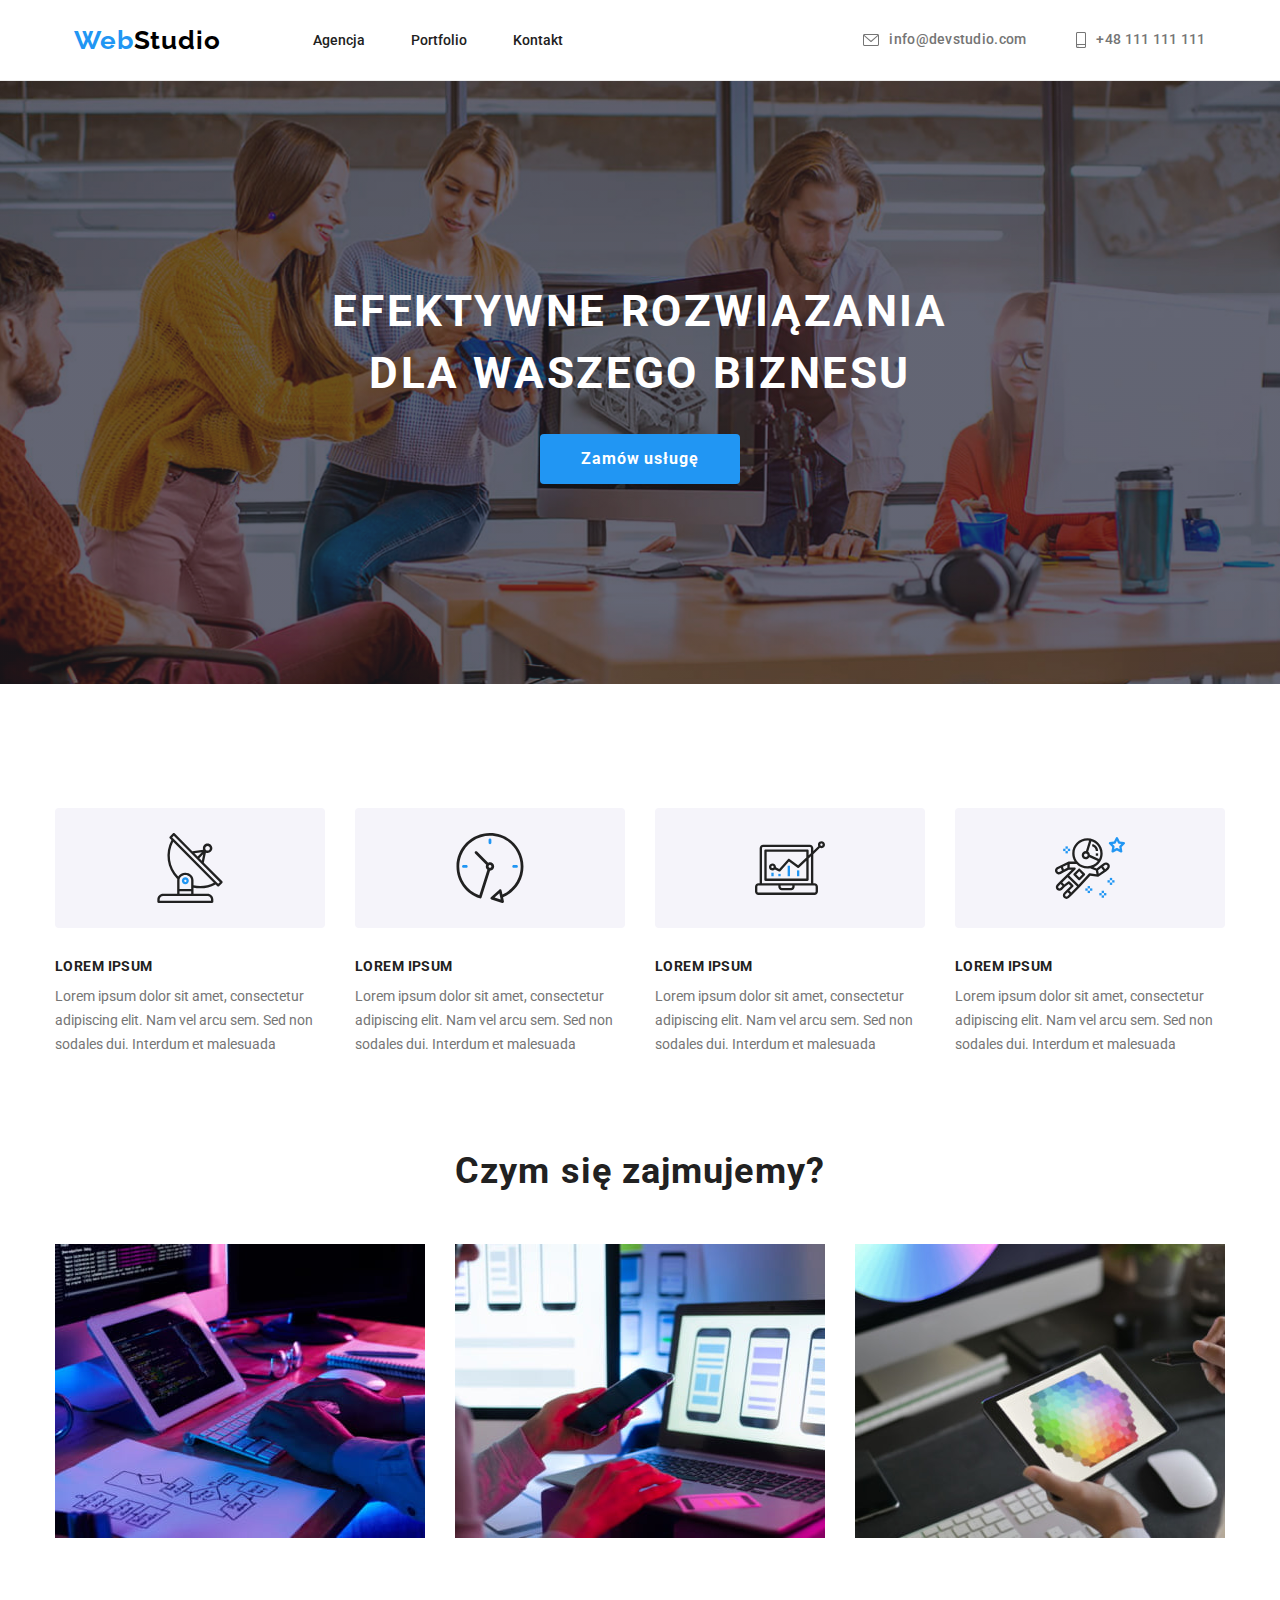
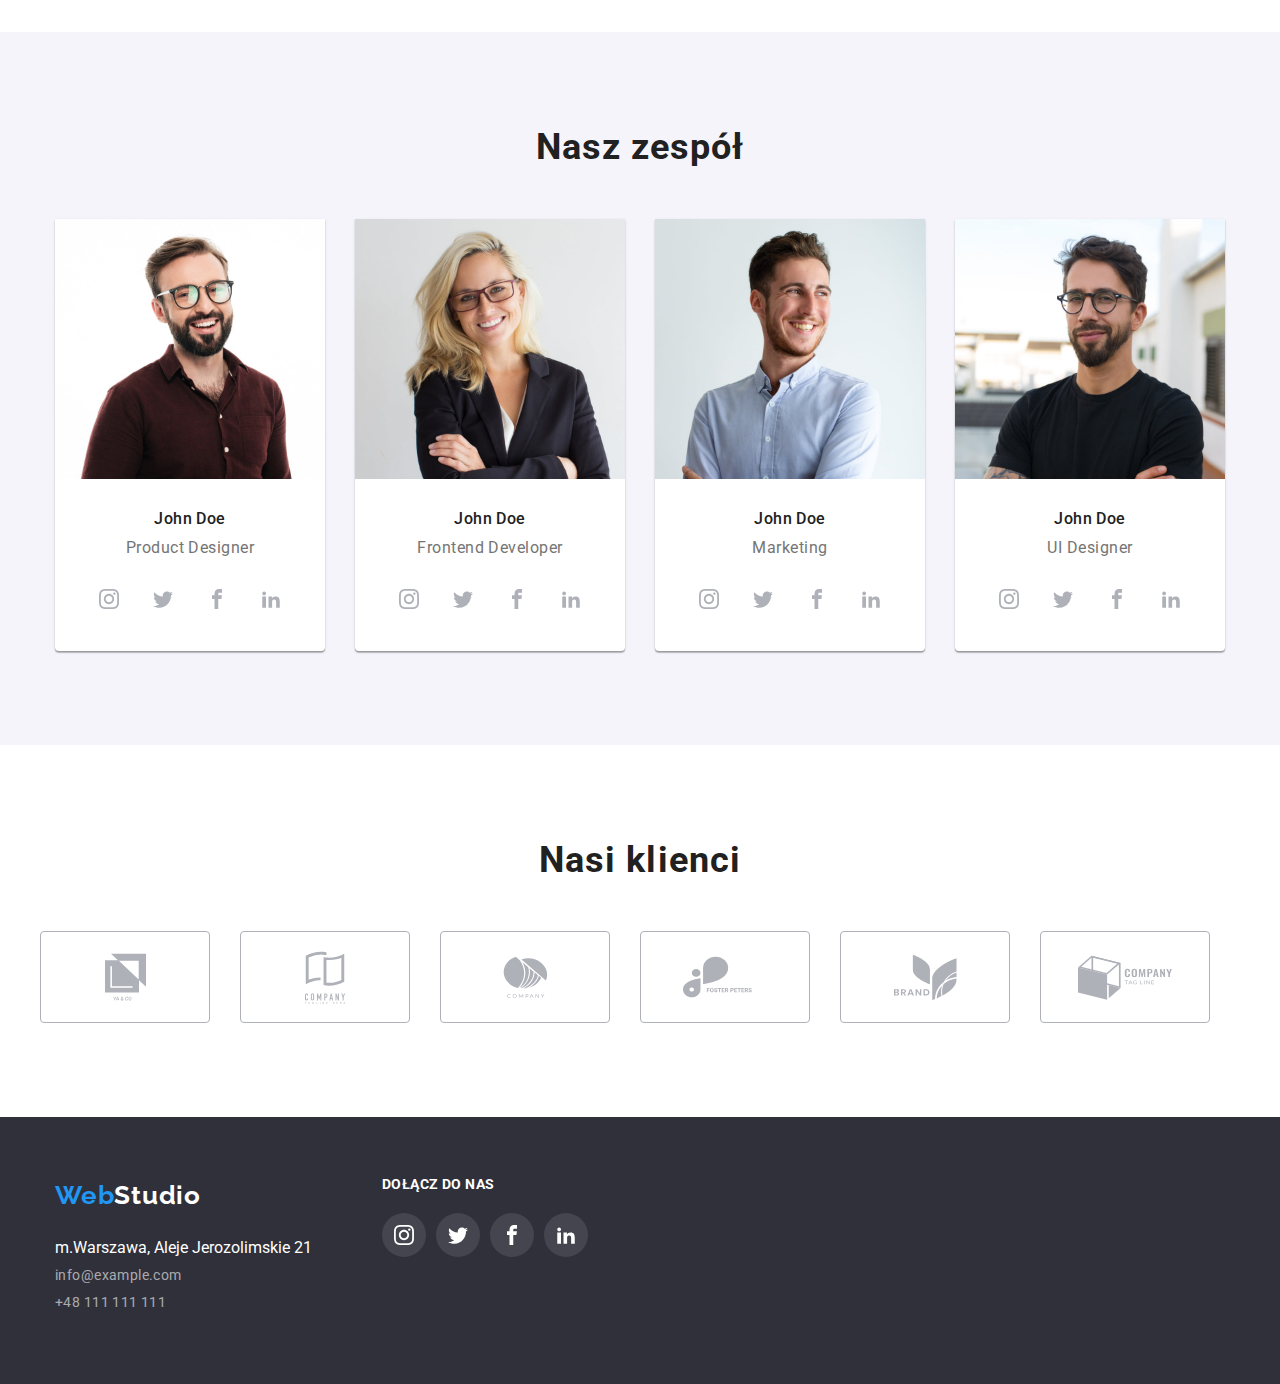
<file: index.html>
<!DOCTYPE html>
<html lang="pl">
  <head>
    <meta charset="UTF-8" />
    <meta http-equiv="X-UA-Compatible" content="IE=edge" />
    <meta name="viewport" content="width=device-width, initial-scale=1.0" />
    <title>Webstudio</title>

    <!--modern-normalize-->
    
    <link
      rel="stylesheet"
      href="https://cdnjs.cloudflare.com/ajax/libs/modern-normalize/1.0.0/modern-normalize.min.css"
    />
    <link href="./css/style.css" rel="stylesheet" />
    <link
      href="https://fonts.googleapis.com/css2?family=Raleway:wght@700&family=Roboto:wght@500&display=swap"
      rel="stylesheet"
    />
    
  </head>

  <body>
    <header>
    <div class="container header-section">
        <nav class="navigation">
        <a class="navigation-logo" href="./index.html" width="145px"
        height="31px"><span class="web logotype">Web</span><span class="studio logotype">Studio</span>
        </a>
        
          <ul class="navigation-list">
            <li class="navigation-list-item"><a class="navigation-list-link" href="">Agencja</a></li>
            <li class="navigation-list-item"><a class="navigation-list-link" href="./portfolio.html">Portfolio</a></li>
            <li class="navigation-list-item"><a class="navigation-list-link" href="">Kontakt</a></li>
          </ul>
        <div class="contact-color">
        <ul class="header-contact">
          <li class="header-contact-item"><a class="header-contact-link" href="mailto:info@devstudio.com"><svg class="icon envelope"><use href="./images/icons/socials.svg#envelope"></use></svg>info@devstudio.com</a></li>
          <li class="header-contact-item"><a class="header-contact-link" href="tel:+48111111111"><svg class="icon phone"><use href="./images/icons/socials.svg#phone"></use></svg>+48 111 111 111</a></li>
        </ul>
        </div>
        </nav>
        </div>
      </header>
    
      <main>
      <section>
        <div class="background-image">
          <div class="container">
            <div class="main-header-item-position">
            <h1>EFEKTYWNE ROZWIĄZANIA DLA WASZEGO BIZNESU</h1>
            <button class="button-webstudio" type="button">Zamów usługę</button></div>
          </div>
          </div>
        </div>
      </section>
        

      <div >
        <section class="container section">
            <ul class="feature section">
              <li class="feature-size">
                <div class="feature-picture"> <svg class="feature-icon antenna"><use href="./images/icons/socials.svg#antenna"></use></svg></div>
                <h4>LOREM IPSUM</h4>
                <p class="feature-item">
                  Lorem ipsum dolor sit amet, consectetur adipiscing elit. Nam
                  vel arcu sem. Sed non sodales dui. Interdum et malesuada
                </p>
              </li>

              <li class="feature-size">
                <div class="feature-picture"> <svg class="feature-icon"><use href="./images/icons/socials.svg#clock"></use></svg></div>
                <h4>LOREM IPSUM</h4>
                <p class="feature-item">
                  Lorem ipsum dolor sit amet, consectetur adipiscing elit. Nam
                  vel arcu sem. Sed non sodales dui. Interdum et malesuada
                </p>
                
              </li>

              <li class="feature-size">
                <div class="feature-picture"> <svg class="feature-icon"><use href="./images/icons/socials.svg#diagram"></use></svg></div>
                <h4>LOREM IPSUM</h4>
                <p class="feature-item">
                  Lorem ipsum dolor sit amet, consectetur adipiscing elit. Nam
                  vel arcu sem. Sed non sodales dui. Interdum et malesuada
                </p>
              </li>

              <li class="feature-size">
                <div class="feature-picture"> <svg class="feature-icon"><use href="./images/icons/socials.svg#astronaut"></use></svg></div>
                <h4>LOREM IPSUM</h4>
                <p class="feature-item">
                  Lorem ipsum dolor sit amet, consectetur adipiscing elit. Nam
                  vel arcu sem. Sed non sodales dui. Interdum et malesuada
                </p>
              </li>
            </ul>
          </div>
         
        </section>

        <div class="container section">
        <section>
          <h2 class="second-header">Czym się zajmujemy?</h2>
          <div >
            <ul class="second-header-item">
              <li >
                <img
                  src="images/typing.jpg"
                  width="370px"
                  height="294px"
                  alt="typing on keyboard "
                />
              </li>

              <li>
                <img
                  src="images/phone.jpg"
                  width="370px"
                  height="294px"
                  alt="a girl is holding a phone"
                />
              </li>

              <li>
                <img
                  src="images/tablet.jpg"
                  width="370px"
                  height="294px"
                  alt="someone selects a color on the tablet "
                />
              </li>
            </ul>
          </div>
        </section>
        </div>

<section class="team-background section">
        <div class="container">  
          <h2 class="third-header">Nasz zespół</h2>
          <div class="second-header-card">
          <ul class="team-items">
            <li>
              <figure class="team-card">
                <img
                  src="images/johndoe1.jpg"
                  width="270"
                  height="260"
                  alt="product designer"
                />
                <figcaption>
                  <span class="name">John Doe</span
                  ><span class="profession"> Product Designer</span>
                  <ul class="social-list-our-team">
                    <li><a class="social-list-item-our-team" href=""><svg class="social-list-item-icon-our-team"><use href="./images/icons/socials.svg#icon-instagram" width="20" height="20"></use></svg></a></li>
                    <li><a class="social-list-item-our-team" href=""><svg class="social-list-item-icon-our-team"><use href="./images/icons/socials.svg#icon-twitter" width="20" height="20"></use></svg></a></li>
                    <li><a class="social-list-item-our-team" href=""><svg class="social-list-item-icon-our-team"><use href="./images/icons/socials.svg#icon-facebook" width="20" height="20"></use></svg></a></li>
                    <li><a class="social-list-item-our-team" href=""><svg class="social-list-item-icon-our-team"><use href="./images/icons/socials.svg#icon-linkedin2" width="20" height="20"></use></svg></a></li>
                    
                   </ul>
                </figcaption>
                
              </figure>
            </li>
  
            <li>
              <figure class="team-card">
                <img
                  src="images/johndoe2.jpg"
                  width="270"
                  height="260"
                  alt="frontend developer"
                />
                <figcaption>
                  <span class="name">John Doe</span
                  ><span class="profession"> Frontend Developer</span>
                  <ul class="social-list-our-team">
                    <li><a class="social-list-item-our-team" href=""><svg class="social-list-item-icon-our-team"><use href="./images/icons/socials.svg#icon-instagram" width="20" height="20"></use></svg></a></li>
                    <li><a class="social-list-item-our-team" href=""><svg class="social-list-item-icon-our-team"><use href="./images/icons/socials.svg#icon-twitter" width="20" height="20"></use></svg></a></li>
                    <li><a class="social-list-item-our-team" href=""><svg class="social-list-item-icon-our-team"><use href="./images/icons/socials.svg#icon-facebook" width="20" height="20"></use></svg></a></li>
                    <li><a class="social-list-item-our-team" href=""><svg class="social-list-item-icon-our-team"><use href="./images/icons/socials.svg#icon-linkedin2" width="20" height="20"></use></svg></a></li>
                    
                   </ul>
                  
                </figcaption>
              </figure>
            </li>
            <li>
              <figure class="team-card">
                <img
                  src="images/johndoe3.jpg"
                  width="270"
                  height="260"
                  alt="marketing"
                />
                <figcaption>
                  <span class="name">John Doe</span
                  ><span class="profession"> Marketing</span>
                  <ul class="social-list-our-team">
                    <li><a class="social-list-item-our-team" href=""><svg class="social-list-item-icon-our-team"><use href="./images/icons/socials.svg#icon-instagram" width="20" height="20"></use></svg></a></li>
                    <li><a class="social-list-item-our-team" href=""><svg class="social-list-item-icon-our-team"><use href="./images/icons/socials.svg#icon-twitter" width="20" height="20"></use></svg></a></li>
                    <li><a class="social-list-item-our-team" href=""><svg class="social-list-item-icon-our-team"><use href="./images/icons/socials.svg#icon-facebook" width="20" height="20"></use></svg></a></li>
                    <li><a class="social-list-item-our-team" href=""><svg class="social-list-item-icon-our-team"><use href="./images/icons/socials.svg#icon-linkedin2" width="20" height="20"></use></svg></a></li>
                    
                   </ul>
                </figcaption>
              </figure>
            </li>
            <li>
              <figure class="team-card">
                <img
                  src="images/johndoe4.jpg"
                  width="270"
                  height="260"
                  alt="UI designer"
                />
                <figcaption>
                  <span class="name">John Doe</span
                  ><span class="profession"> UI Designer</span>
                  <ul class="social-list-our-team">
                    <li><a class="social-list-item-our-team" href=""><svg class="social-list-item-icon-our-team"><use href="./images/icons/socials.svg#icon-instagram" width="20" height="20"></use></svg></a></li>
                    <li><a class="social-list-item-our-team" href=""><svg class="social-list-item-icon-our-team"><use href="./images/icons/socials.svg#icon-twitter" width="20" height="20"></use></svg></a></li>
                    <li><a class="social-list-item-our-team" href=""><svg class="social-list-item-icon-our-team"><use href="./images/icons/socials.svg#icon-facebook" width="20" height="20"></use></svg></a></li>
                    <li><a class="social-list-item-our-team" href=""><svg class="social-list-item-icon-our-team"><use href="./images/icons/socials.svg#icon-linkedin2" width="20" height="20"></use></svg></a></li>
                    
                   </ul>
                </figcaption>
              </figure>
            </li>
          </ul>
        
        </div>
      </div>
</section>
<section class="section">
  <div class="container">
    <h2 class="our-clients-header">Nasi klienci</h2>
    <ul class="our-clients-list ">
      <li class="clients-list-margins"><a class="clients-list-item " href=""><svg class="our-clients-list-icon1"><use href="./images/icons/socials.svg#client1"></use></svg></a></li>
      <li class="clients-list-margins"><a class="clients-list-item " href=""><svg class="our-clients-list-icon2"><use href="./images/icons/socials.svg#client2"></use></svg></a></li>
      <li class="clients-list-margins"><a class="clients-list-item " href=""><svg class="our-clients-list-icon3"><use href="./images/icons/socials.svg#client3"></use></svg></a></li>
      <li class="clients-list-margins"><a class="clients-list-item " href=""><svg class="our-clients-list-icon4"><use href="./images/icons/socials.svg#client4"></use></svg></a></li>
      <li class="clients-list-margins"><a class="clients-list-item " href=""><svg class="our-clients-list-icon5"><use href="./images/icons/socials.svg#client5"></use></svg></a></li>
      <li class="clients-list-margins"><a class="clients-list-item "  href=""><svg class="our-clients-list-icon6"><use href="./images/icons/socials.svg#client6"></use></svg></a></li>      
    </ul>
  </div>
</section>
      
    </main>
    
    <footer >
      <div class="container social-flex">
       <div class="left-side-footer">
        <a  href="./index.html"
          ><span class="web logotype">Web</span><span class="studio-footer logotype">Studio</span>
        </a>
        <address class="footer-address">
      <ul >
        <li>
            m.Warszawa, Aleje Jerozolimskie 21
        </li>
        <li>
          <a class="footer-mail" href="mailto:info@example.com"
            >info@example.com</a>
        </li>
        <li>
          <a class="footer-tel" href="tel:+48111111111">+48 111 111 111</a>
        </li>
      </ul>
    </address>
       </div>
        
    <section class="join-us ">
      <h3 class="join-us-header">DOŁĄCZ DO NAS</h3>
      <ul class="social-list-footer">
        <li><a class="social-list-item-footer" href=""><svg class="social-list-item-icon-footer"><use href="./images/icons/socials.svg#icon-instagram" width="20" height="20"></use></svg></a></li>
        <li><a class="social-list-item-footer" href=""><svg class="social-list-item-icon-footer"><use href="./images/icons/socials.svg#icon-twitter" width="20" height="20"></use></svg></a></li>
        <li><a class="social-list-item-footer" href=""><svg class="social-list-item-icon-footer"><use href="./images/icons/socials.svg#icon-facebook" width="20" height="20"></use></svg></a></li>
        <li><a class="social-list-item-footer" href=""><svg class="social-list-item-icon-footer"><use href="./images/icons/socials.svg#icon-linkedin2" width="20" height="20"></use></svg></a></li>
        
      </ul>
    </section>
      </div>
    </div>
    </footer>
  </body>
</html>
</file>
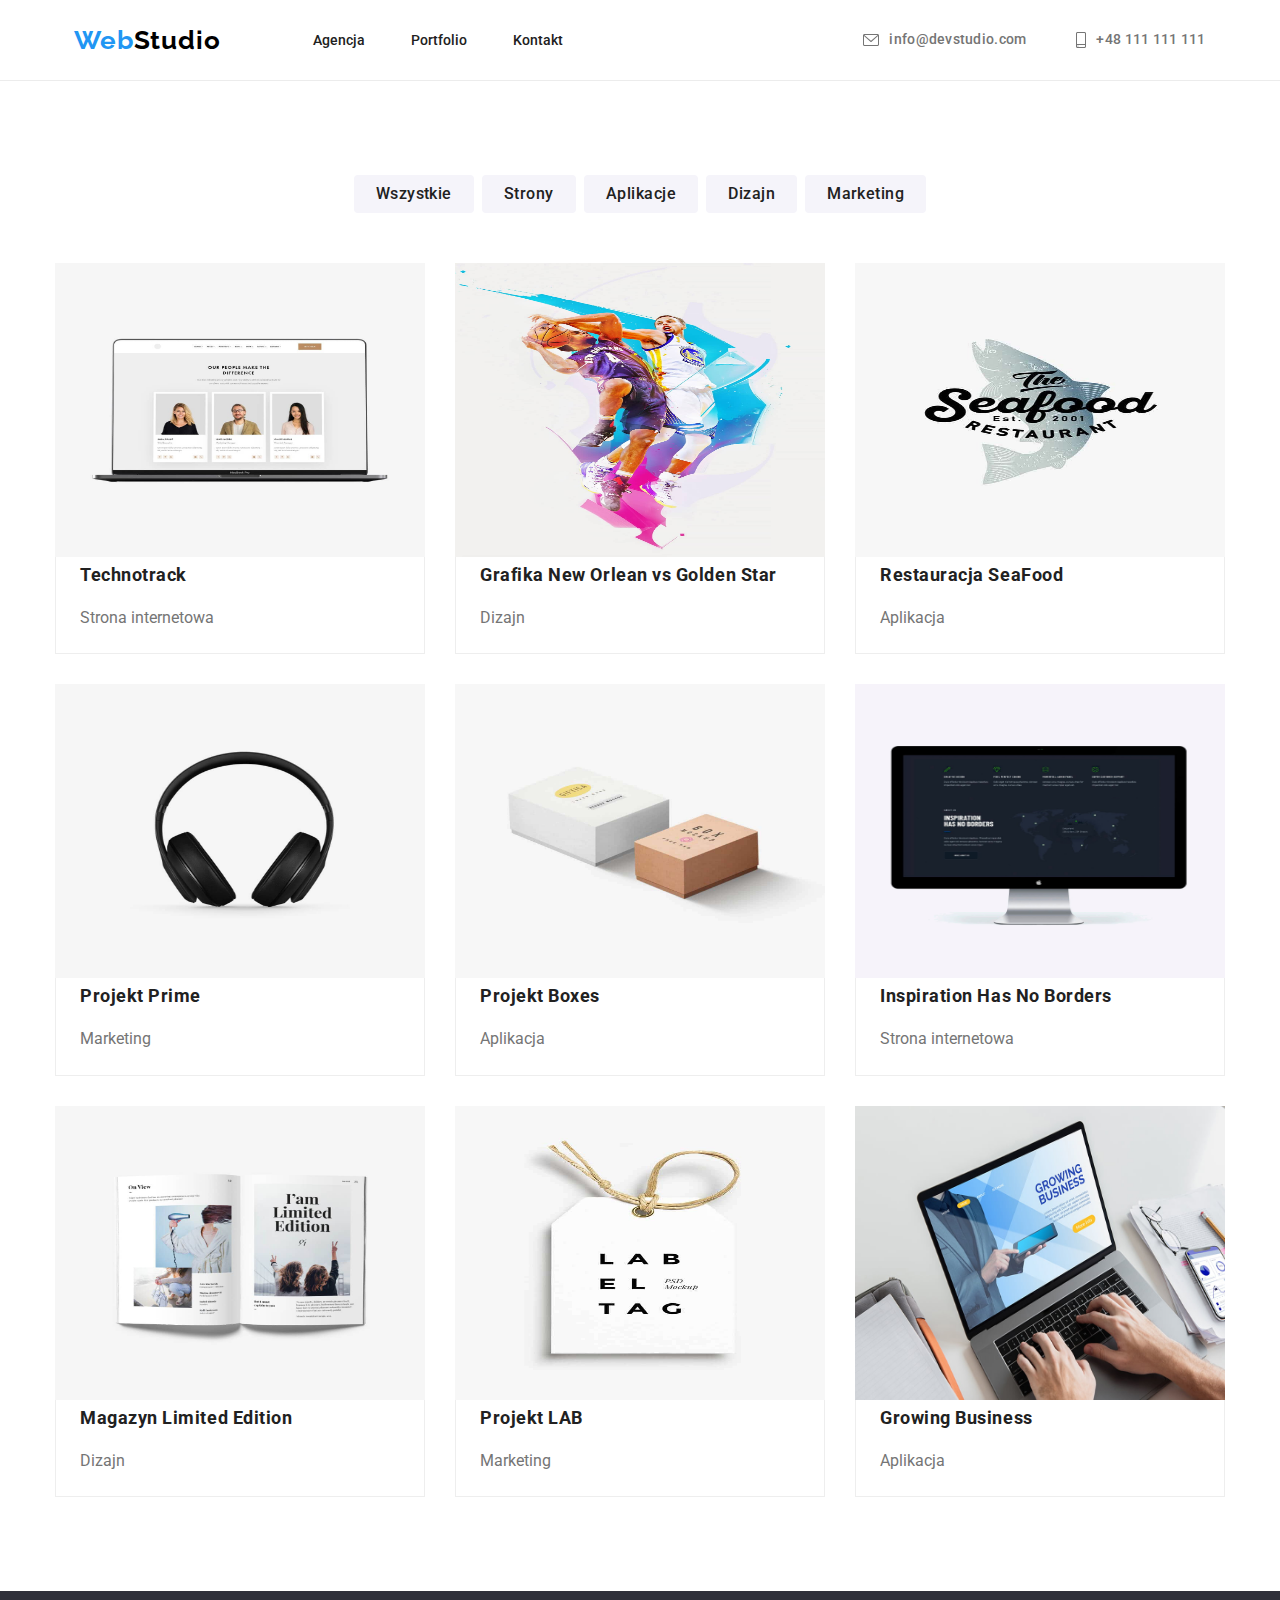
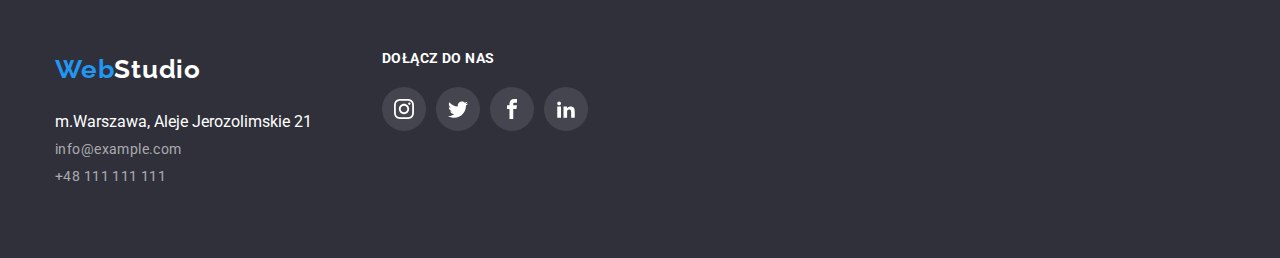
<file: portfolio.html>
<!DOCTYPE html>
<html lang="pl">
  <head>
    <meta charset="UTF-8" />
    <meta http-equiv="X-UA-Compatible" content="IE=edge" />
    <meta name="viewport" content="width=device-width, initial-scale=1.0" />
    <title>Portfolio</title>
    <link
      rel="stylesheet"
      href="https://cdnjs.cloudflare.com/ajax/libs/modern-normalize/1.0.0/modern-normalize.min.css"
    />
    <link href="./css/style.css" rel="stylesheet" />
   
    <link
      href="https://fonts.googleapis.com/css2?family=Raleway:wght@700&family=Roboto:wght@500&display=swap"
      rel="stylesheet"
    />
  </head>

  <body>
    <header>
      <div class="container header-section">
          <nav class="navigation">
          <a class="navigation-logo" href="./index.html" width="145px"
          height="31px"><span class="web logotype">Web</span><span class="studio logotype">Studio</span>
          </a>
          
            <ul class="navigation-list">
              <li class="navigation-list-item"><a class="navigation-list-link" href="">Agencja</a></li>
              <li class="navigation-list-item"><a class="navigation-list-link" href="./portfolio.html">Portfolio</a></li>
              <li class="navigation-list-item"><a class="navigation-list-link" href="">Kontakt</a></li>
            </ul>
          <div class="contact-color">
          <ul class="header-contact">
            <li class="header-contact-item"><a class="header-contact-link" href="mailto:info@devstudio.com"><svg class="icon envelope"><use href="./images/icons/socials.svg#envelope"></use></svg>info@devstudio.com</a></li>
            <li class="header-contact-item"><a class="header-contact-link" href="tel:+48111111111"><svg class="icon phone"><use href="./images/icons/socials.svg#phone"></use></svg>+48 111 111 111</a></li>
          </ul>
          </div>
          </nav>
          </div>
        </header>
    <main>
      <section>
        <div class="container">
          <ul class="button-portfolio">
            <li class="button-space">
              <button class="button-portfolio-item" type="button" width="121px">
                Wszystkie
              </button>
            </li>
            <li class="button-space">
              <button class="button-portfolio-item" type="button" width="93px">
                Strony
              </button>
            </li>
            <li class="button-space">
              <button class="button-portfolio-item" type="button" width="114px">
                Aplikacje
              </button>
            </li>
            <li class="button-space">
              <button class="button-portfolio-item" type="button" width="91px">
                Dizajn
              </button>
            </li>
            <li class="button-space">
              <button class="button-portfolio-item" type="button" width="121px">
                Marketing
              </button>
            </li>
          </ul>
        </div>
      </section>
      <section>
        <div class="container bottom">
          <!--Project 1-->
          <ul class="projects">
            <li class="card-portfolio">
              <a href=""
                ><img
                  src="images/Technotrack.jpg"
                  width="370px"
                  height="294px"
                  alt="website Technocrack"
                />
                <h4 class="projects-name">Technotrack</h4>
                <p class="projects-type">Strona internetowa</p></a
              >
            </li>

            <!--Project 2-->

            <li class="card-portfolio">
              <a href="">
                <img
                  src="images/GrafikaNewOrleanvsGoldenStar.jpg"
                  width="370px"
                  height="294px"
                  alt="graphic New Orlean vs Golden Star"
                />
                <h4 class="projects-name">Grafika New Orlean vs Golden Star</h4>
                <p class="projects-type">Dizajn</p></a
              >
            </li>

            <!--Project 3-->

            <li class="card-portfolio">
              <a href="">
                <img
                  src="images/RestauracjaSeaFood.jpg"
                  width="370px"
                  height="294px"
                  alt="restaurant application"
                />
                <h4 class="projects-name">Restauracja SeaFood</h4>
                <p class="projects-type">Aplikacja</p></a
              >
            </li>

            <!--Project 4-->

            <li class="card-portfolio">
              <a href="">
                <img
                  src="images/ProjectPrime.jpg"
                  width="370px"
                  height="294px"
                  alt="project prime marketing"
                />
                <h4 class="projects-name">Projekt Prime</h4>
                <p class="projects-type">Marketing</p></a
              >
            </li>

            <!--Project 5-->

            <li class="card-portfolio">
              <a href="">
                <img
                  src="images/ProjectBoxes.jpg"
                  width="370px"
                  height="294px"
                  alt="project boxes application"
                />
                <h4 class="projects-name">Projekt Boxes</h4>
                <p class="projects-type">Aplikacja</p></a
              >
            </li>

            <!--Project 6-->

            <li class="card-portfolio">
              <a href="">
                <img
                  src="images/InspirationHasNoBorders.jpg"
                  width="370px"
                  height="294px"
                  alt="website inspiration has no borders"
                />
                <h4 class="projects-name">Inspiration Has No Borders</h4>
                <p class="projects-type">Strona internetowa</p></a
              >
            </li>

            <!--Project 7-->

            <li class="card-portfolio">
              <a href="">
                <img
                  src="images/MagazynLimitedEdition.jpg"
                  width="370px"
                  height="294px"
                  alt="magazyn limited ediotion dizajn"
                />
                <h4 class="projects-name">Magazyn Limited Edition</h4>
                <p class="projects-type">Dizajn</p></a
              >
            </li>

            <!--Project 8-->

            <li class="card-portfolio">
              <a href="">
                <img
                  src="images/ProjektLAB.jpg"
                  width="370px"
                  height="294px"
                  alt="project LAB marketing"
                />
                <h4 class="projects-name">Projekt LAB</h4>
                <p class="projects-type">Marketing</p></a
              >
            </li>

            <!--Project 9-->

            <li class="card-portfolio">
              <a href="">
                <img
                  src="images/GrowingBusiness.jpg"
                  width="370px"
                  s
                  height="294px"
                  alt="growing buisness application"
                />
                <h4 class="projects-name">Growing Business</h4>
                <p class="projects-type">Aplikacja</p></a
              >
            </li>
          </ul>
        </div>
      </section>
    </main>
    <!--Footer-->
    <footer >
      <div class="container social-flex">
       <div class="left-side-footer">
        <a  href="./index.html"
          ><span class="web logotype">Web</span><span class="studio-footer logotype">Studio</span>
        </a>
        <address class="footer-address">
      <ul >
        <li>
            m.Warszawa, Aleje Jerozolimskie 21
        </li>
        <li>
          <a class="footer-mail" href="mailto:info@example.com"
            >info@example.com</a>
        </li>
        <li>
          <a class="footer-tel" href="tel:+48111111111">+48 111 111 111</a>
        </li>
      </ul>
    </address>
       </div>
        
    <section class="join-us ">
      <h3 class="join-us-header">DOŁĄCZ DO NAS</h3>
      <ul class="social-list-footer">
        <li><a class="social-list-item-footer" href=""><svg class="social-list-item-icon-footer"><use href="./images/icons/socials.svg#icon-instagram" width="20" height="20"></use></svg></a></li>
        <li><a class="social-list-item-footer" href=""><svg class="social-list-item-icon-footer"><use href="./images/icons/socials.svg#icon-twitter" width="20" height="20"></use></svg></a></li>
        <li><a class="social-list-item-footer" href=""><svg class="social-list-item-icon-footer"><use href="./images/icons/socials.svg#icon-facebook" width="20" height="20"></use></svg></a></li>
        <li><a class="social-list-item-footer" href=""><svg class="social-list-item-icon-footer"><use href="./images/icons/socials.svg#icon-linkedin2" width="20" height="20"></use></svg></a></li>
        
      </ul>
    </section>
      </div>
    </div>
    </footer>
  </body>
</html>
</file>
<file: css/style.css>
:root {
  --blue: #2196f3;
  --black: #212121;
  --logo-color: #000000;
  --grey: #757575;
  --white: #ffffff;
  --graphite: #2f303a;
}
* {
  margin: 0;
  padding: 0;
}
img {
  display: block;
}
.section {
  padding: 94px 0;
}
body {
  font-family: "Roboto";
  color: var(--black);
}
.container {
  width: 1200px;
  padding: 0 15px;
  margin: 0 auto;
}
.navigation-list-link {
  color: var(--black);
}
.navigation-logo {
  padding-right: 93px;
}
.navigation {
  display: flex;
  align-items: center;
  align-content: center;
}

.navigation-list {
  color: var(--black);
  display: flex;
  align-items: center;
  font-size: 14px;
  font-weight: 500;
}

.navigation-list-item:not(:last-child) {
  margin-right: 46px;
}

header {
  background: var(--bright-color);
  border-bottom: 1px solid #ececec;
}
.header-contact {
  display: flex;
  flex-wrap: wrap;
  align-items: center;
  list-style: none;
  padding-left: 250px;
}
.header-contact-item {
  margin-left: 50px;
}
.header-contact-item .icon {
  fill: currentColor;
  margin-right: 10px;
}
.header-contact-item a {
  display: flex;
  align-items: center;
}
.header-contact-link:hover {
  fill: var(--blue);
  color: var(--blue);
}
.header-contact-item .envelope {
  width: 16px;
  height: 12px;
  align-items: center;
}
.header-contact-item .phone {
  width: 10px;
  height: 16px;
  align-items: center;
}
.header-contact-link {
  font-size: 14px;
  font-weight: 500;
  line-height: 1.14em;
  letter-spacing: 0.02em;
  font-style: normal;
  text-transform: lowercase;
  color: #757575;
  fill: #757575;
}
a:hover,
a:focus {
  color: #2196f3;
}

.header-contact-link a {
  display: flex;
  align-items: center;
}
.header-section {
  height: 80px;
  display: flex;
  align-items: center;
  justify-content: center;
}
.web {
  color: var(--blue);
  font-size: 26px;
  font: "Raleway";
  letter-spacing: 0.03em;
  font-weight: 700;
  line-height: 1.4em;
}
.studio {
  font-size: 26px;
  color: var(--logo-color);
  font: "Raleway";
  letter-spacing: 0.03em;
  font-weight: 700;
  line-height: 1.4em;
}
.studio:hover {
  color: var(--blue);
}

a {
  text-decoration: none;
}

ul {
  list-style-type: none;
  margin: 0;
  padding: 0;
}

h1 {
  font-size: 44px;
  text-align: center;
  letter-spacing: 0.06em;
  text-transform: uppercase;
  color: var(--white);
  line-height: 1.4em;
  padding-top: 200px;
  margin-top: 0;
}
.second-header {
  font-size: 36px;
  text-align: center;
  letter-spacing: 0.03em;
  line-height: 1.2em;
  margin: 0;
  padding-bottom: 50px;
}
.second-header-item {
  display: flex;
  align-items: center;
  justify-content: space-between;
  padding-bottom: 94px;
}
.team-card {
  background: var(--white);
  box-shadow: 0px 1px 3px rgba(0, 0, 0, 0.12), 0px 1px 1px rgba(0, 0, 0, 0.14),
    0px 2px 1px rgba(0, 0, 0, 0.2);
  border-radius: 0px 0px 4px 4px;
  padding-bottom: 30px;
}
.team-items {
  justify-content: space-between;
  display: flex;
}

h4 {
  font-size: 14px;
  letter-spacing: 0.03em;
  font-weight: 700;
  line-height: 1.2em;
  display: block;
  padding-bottom: 10px;
}
.third-header {
  color: var(--black);
  font-weight: 700px;
  font-size: 36px;
  line-height: 1.2em;
  text-align: center;
  letter-spacing: 0.03em;
  padding-bottom: 50px;
}
.main-header {
  background-color: var(--graphite);
  height: 600px;
  line-height: 1.4em;
  padding-top: 0;
  display: flex;
  flex-direction: column;
  justify-content: center;
  align-items: center;
  max-width: 1600px;
}
.button-webstudio {
  font-size: 16px;
  text-align: center;
  color: var(--white);
  width: 200px;
  height: 50px;
  background-color: var(--blue);
  border-radius: 4px;
  border: none;
  cursor: pointer;
  letter-spacing: 0.06em;
  margin-top: 30px;
  margin-bottom: 200px;
  font-weight: 700;
  line-height: 1.9em;
}
.button-webstudio-position {
  align-items: center;
  margin: 0 auto;
}
.button-portfolio-item {
  font-size: 16px;
  color: var(--black);
  height: 38px;
  background-color: #f5f4fa;
  border-radius: 4px;
  border: none;
  cursor: pointer;
  letter-spacing: 0.03em;
  font-weight: 500;
  line-height: 1.6em;
  padding: 6px 22px;
}
.button-portfolio {
  display: flex;
  align-items: center;
  justify-content: center;
  padding-top: 94px;
  padding-bottom: 50px;
}
.button-space:not(:last-child) {
  margin-right: 8px;
}
.logotype {
  font-family: "Raleway", sans-serif;
  font-size: 26px;
  line-height: 1.19em;
}

.button-portfolio-item:hover {
  background-color: var(--blue);
  color: var(--white);
  background: var(--blue);
  box-shadow: 0px 3px 1px rgba(0, 0, 0, 0.1), 0px 1px 2px rgba(0, 0, 0, 0.08),
    0px 2px 2px rgba(0, 0, 0, 0.12);
  border-radius: 4px;
}
.feature-item {
  color: var(--grey);
  font-size: 14px;
  line-height: 1.7em;
}
.feature-item:not(:last-child) {
  padding-right: 30px;
}
.feature {
  display: flex;
  align-items: center;
  justify-content: space-between;
}

.name {
  font-size: 16px;
  text-align: center;
  letter-spacing: 0.03em;
  font-weight: 500;
  line-height: 1.2em;
  display: flex;
  padding-top: 30px;
  justify-content: center;
  color: var(--black);
}
.profession {
  color: var(--grey);
  text-align: center;
  letter-spacing: 0.03em;
  line-height: 1.2em;
  display: flex;
  padding-top: 10px;
  justify-content: center;
}

.container .footer {
  padding: 0;
  margin: 0;
}
.footer-address {
  font-style: normal;
  color: var(--white);
  line-height: 1.7em;
  padding-bottom: 9px;
}
.footer-tel {
  font-size: 14px;
  letter-spacing: 0.03em;
  color: rgba(255, 255, 255, 0.6);
  line-height: 1.7em;
}
.footer-mail {
  font-size: 14px;
  letter-spacing: 0.03em;
  color: rgba(255, 255, 255, 0.6);
  line-height: 1.7em;
}
.team-background {
  background: #f5f4fa;
}
.team-list {
  display: flex;
  justify-content: center;
  padding-bottom: 94px;
}
.bottom {
  padding-bottom: 94px;
}
.projects {
  display: flex;
  justify-content: space-between;
  align-content: center;
  flex-wrap: wrap;
  margin-bottom: -30px;
}
.card-portfolio {
  width: 370px;
  margin-bottom: 30px;
}
.card-portfolio:hover {
  box-shadow: 0px 1px 3px rgba(0, 0, 0, 0.12), 0px 1px 1px rgba(0, 0, 0, 0.14),
    0px 2px 1px rgba(0, 0, 0, 0.2);
}
.projects-name {
  color: #212121;
  font-weight: 700;
  font-size: 18px;
  line-height: 2;
  padding-left: 24px;
  border-right: 1px solid #eeeeee;
  border-left: 1px solid #eeeeee;
}
.projects-type {
  color: var(--grey);
  font-size: 16px;
  line-height: 1.9em;
  padding-left: 24px;
  padding-bottom: 20px;
  border-bottom: 1px solid #eeeeee;
  border-right: 1px solid #eeeeee;
  border-left: 1px solid #eeeeee;
}

.studio-footer {
  font-size: 26px;
  color: var(--white);
  font: "Raleway";
  letter-spacing: 0.03em;
  font-weight: 700;
  line-height: 1.4em;
}

footer {
  font-style: normal;
  background-color: #2f303a;
  color: #fff;
  padding-top: 60px;
  padding-bottom: 60px;
  background-color: var(--graphite);
}
.footer-address {
  padding-top: 20px;
}
.join-us-header {
  font-style: normal;
  font-weight: 700;
  text-transform: uppercase;
  font-size: 14px;
  line-height: 1.14em;
  letter-spacing: 0.03em;
}

.social-list-footer {
  display: flex;
  align-items: center;
  margin-top: 20px;
  margin-left: -10px;
}
.social-list-item-footer {
  display: flex;
  justify-content: center;
  align-items: center;
  align-self: center;
  width: 44px;
  height: 44px;
  margin-left: 10px;
  border-radius: 50%;
  background-color: rgba(255, 255, 255, 0.1);
  color: var(--white);
}
.social-list-item-footer:hover {
  background-color: var(--blue);
}
.social-list-item-icon-footer {
  width: 20px;
  height: 20px;
  fill: var(--white);
}
.social-flex {
  display: flex;
}
.left-side-footer {
  margin-right: 70px;
}

.feature-picture {
  display: flex;
  justify-content: center;
  height: 120px;
  padding: 25px 0;
  border-radius: 4px;
  margin-bottom: 30px;
  background-color: #f5f4fa;
}
.feature-icon {
  display: flex;
  justify-content: center;
  margin-right: 100px;
  margin-left: 100px;
}

.feature-size {
  max-width: 270px;
}

.social-list-our-team {
  display: flex;
  align-items: center;
  margin-top: 20px;
  padding-left: 32px;
}
.social-list-item-our-team {
  display: flex;
  justify-content: center;
  align-items: center;
  width: 44px;
  height: 44px;
  border-radius: 50%;
  background-color: var(--white);
  margin-right: 0;
  margin-right: 10px;
  max-width: 206px;
  fill: #afb1b8;
}
.social-list-item-our-team:hover {
  background-color: var(--blue);
  fill: var(--white);
  border-radius: 50%;
  background-color: var(--blue);
  width: 44px;
  height: 44px;
}

.social-list-item-icon-our-team {
  width: 20px;
  height: 20px;
}

.our-clients-header {
  font-family: "Roboto";
  font-style: normal;
  font-weight: 700;
  font-size: 36px;
  line-height: 42px;
  text-align: center;
  letter-spacing: 0.03em;
  color: #212121;
  padding-bottom: 50px;
}

.background-image {
  background-image: linear-gradient(
      rgba(47, 48, 58, 0.4),
      rgba(47, 48, 58, 0.4)
    ),
    url(../images/header-background.jpg);
  background-size: cover;
  background-position: center;
  background-repeat: no-repeat;
  margin: 0 auto;
  max-width: 1600px;
}
.main-header-item-position {
  color: #fff;
  text-align: center;
  max-width: 696px;
  margin: 0 auto 30px;
}
.clients-list-item {
  display: flex;
  justify-content: center;
  height: 92px;
  min-width: 170px;
  border: 1px solid #afb1b8;
  border-radius: 4px;
  margin-left: 30px;
  cursor: pointer;
  color: #afb1b8;
  fill: #afb1b8;
}
.our-clients-list {
  list-style-type: none;
  display: flex;
  flex-wrap: wrap;
  margin-left: -30px;
}
.our-clients-list-icon1 {
  width: 41px;
  height: 48px;
  display: flex;
  align-self: center;
}
.our-clients-list-icon2 {
  width: 40px;
  height: 53px;
  display: flex;
  align-self: center;
}
.our-clients-list-icon3 {
  width: 45px;
  height: 42px;
  display: flex;
  align-self: center;
}
.our-clients-list-icon4 {
  width: 85px;
  height: 42px;
  display: flex;
  align-self: center;
}
.our-clients-list-icon5 {
  width: 63px;
  height: 47px;
  display: flex;
  align-self: center;
}
.our-clients-list-icon6 {
  width: 94px;
  height: 45px;
  display: flex;
  align-self: center;
}
.clients-list-item:hover {
  border: 1px solid var(--blue);
  color: var(--blue);
  fill: var(--blue);
}

.clients-list-margins {
  margin-right: 30px;
  display: flex;
  align-items: center;
  justify-content: center;
  width: 170px;
}
</file>
